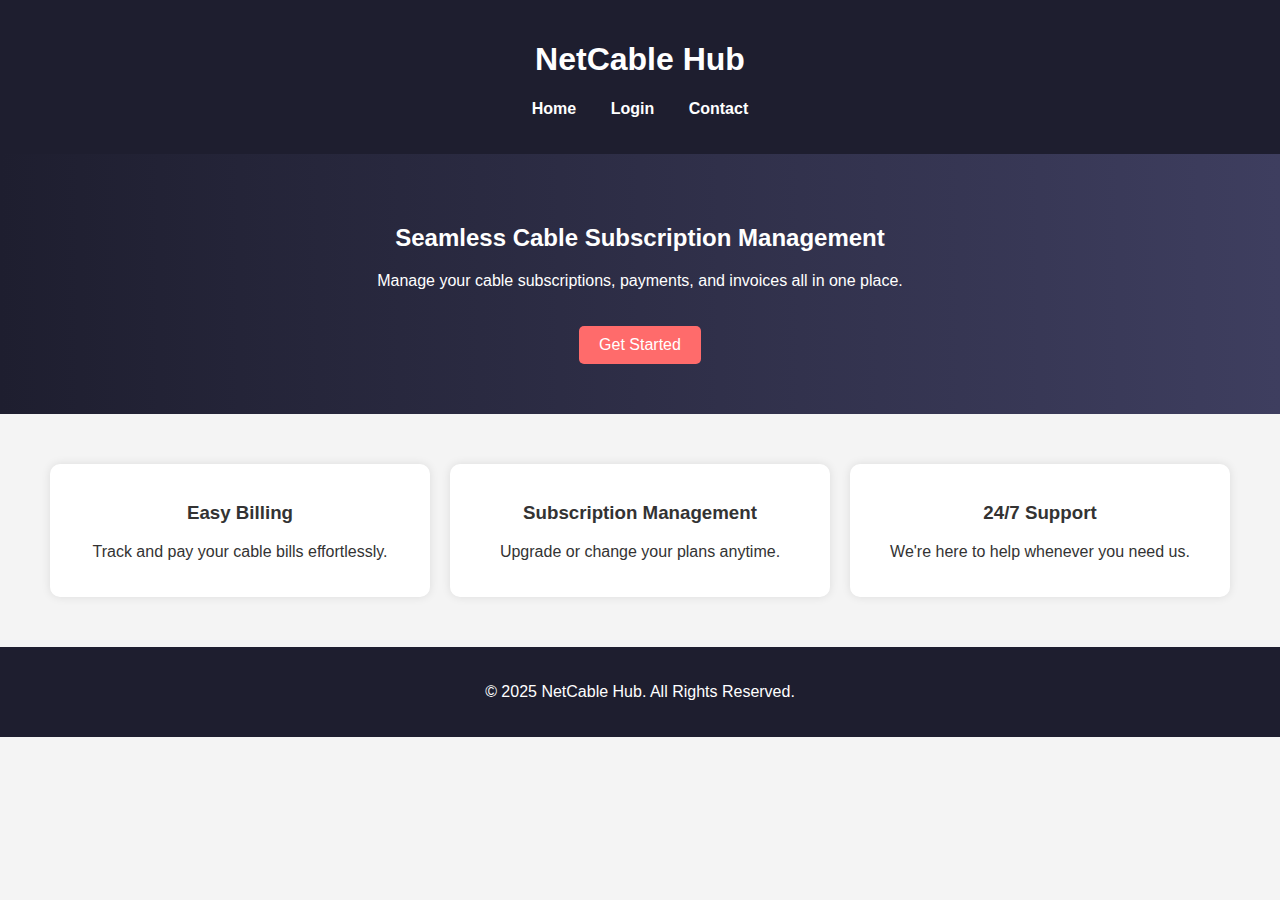
<file: codes/index.html>
<!DOCTYPE html>
<html lang="en">
<head>
    <meta charset="UTF-8">
    <meta name="viewport" content="width=device-width, initial-scale=1.0">
    <title>NetCable Hub</title>
    <link rel="stylesheet" href="style.css">
    <link rel="stylesheet" href="login.html">
    
</head>
<body>
    <header>
        <h1>NetCable Hub</h1>
        <nav>
            <ul>
                <li><a href="index.html">Home</a></li>
                <li><a href="login.html">Login</a></li>
                <li><a href="contact.html">Contact</a></li>
            </ul>
        </nav>
    </header>
    
    <section class="hero">
        <h2>Seamless Cable Subscription Management</h2>
        <p>Manage your cable subscriptions, payments, and invoices all in one place.</p>
        <a href="signup.html" class="cta-button">Get Started</a>
    </section>
    
    <section class="features">
        <div class="feature">
            <h3>Easy Billing</h3>
            <p>Track and pay your cable bills effortlessly.</p>
        </div>
        <div class="feature">
            <h3>Subscription Management</h3>
            <p>Upgrade or change your plans anytime.</p>
        </div>
        <div class="feature">
            <h3>24/7 Support</h3>
            <p>We're here to help whenever you need us.</p>
        </div>
    </section>
    
    <footer>
        <p>&copy; 2025 NetCable Hub. All Rights Reserved.</p>
    </footer>
</body>
</html>
</file>
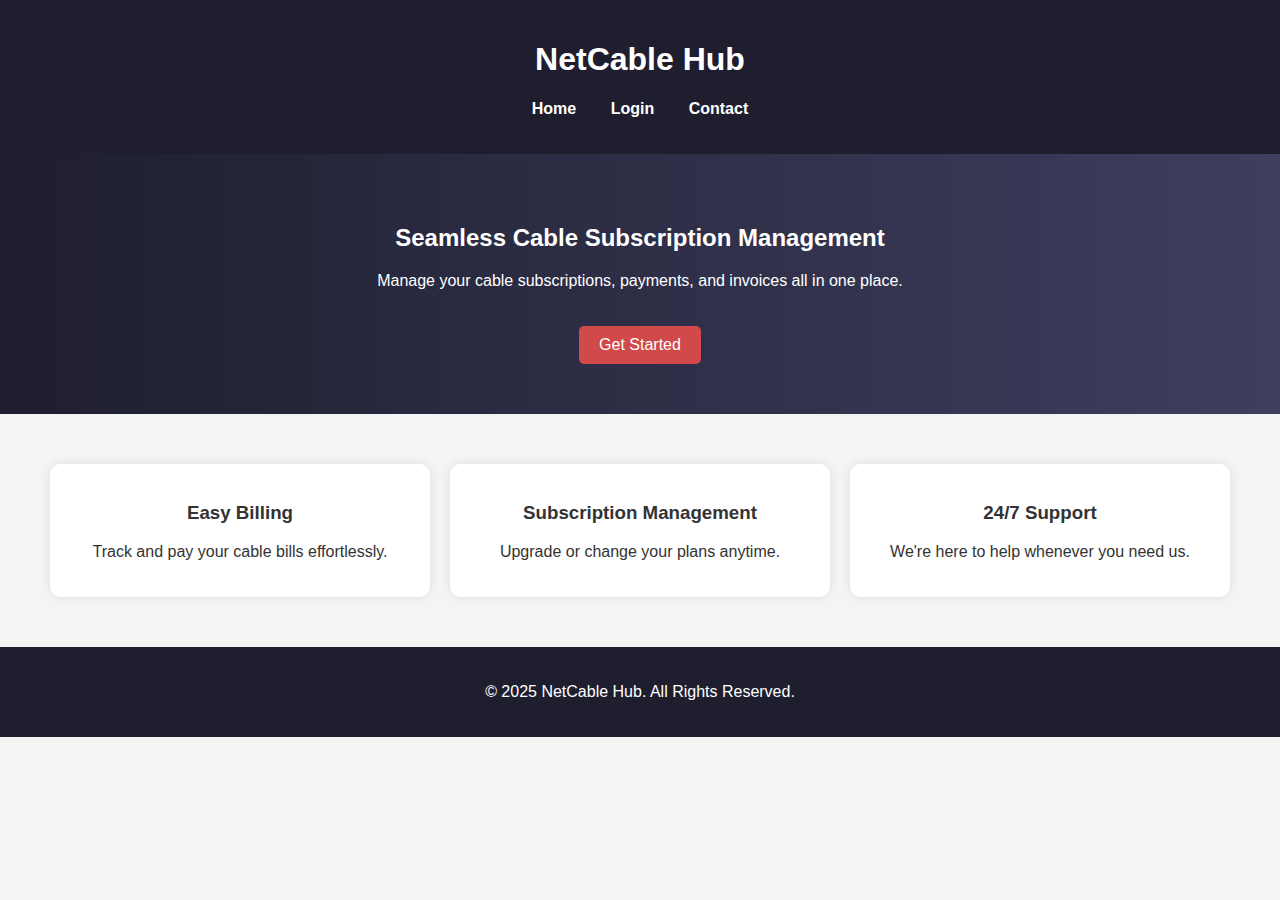
<file: templates/index.html>
<!DOCTYPE html>
<html lang="en">

<head>
    <meta charset="UTF-8">
    <meta name="viewport" content="width=device-width, initial-scale=1.0">
    <title>NetCable Hub</title>
    <link rel="stylesheet" href="style.css">



</head>

<body>
    <header>
        <h1>NetCable Hub</h1>
        <nav>
            <ul>
                <li><a href="index.html">Home</a></li>
                <li><a href="login.html">Login</a></li>
                <li><a href="contact.html">Contact</a></li>
            </ul>
        </nav>
    </header>

    <section class="hero">
        <h2>Seamless Cable Subscription Management</h2>
        <p>Manage your cable subscriptions, payments, and invoices all in one place.</p>
        <a href="signup.html" class="cta-button">Get Started</a>
    </section>

    <section class="features">
        <div class="feature">
            <h3>Easy Billing</h3>
            <p>Track and pay your cable bills effortlessly.</p>
        </div>
        <div class="feature">
            <h3>Subscription Management</h3>
            <p>Upgrade or change your plans anytime.</p>
        </div>
        <div class="feature">
            <h3>24/7 Support</h3>
            <p>We're here to help whenever you need us.</p>
        </div>
    </section>

    <footer>
        <p>&copy; 2025 NetCable Hub. All Rights Reserved.</p>
    </footer>
</body>

</html>
</file>
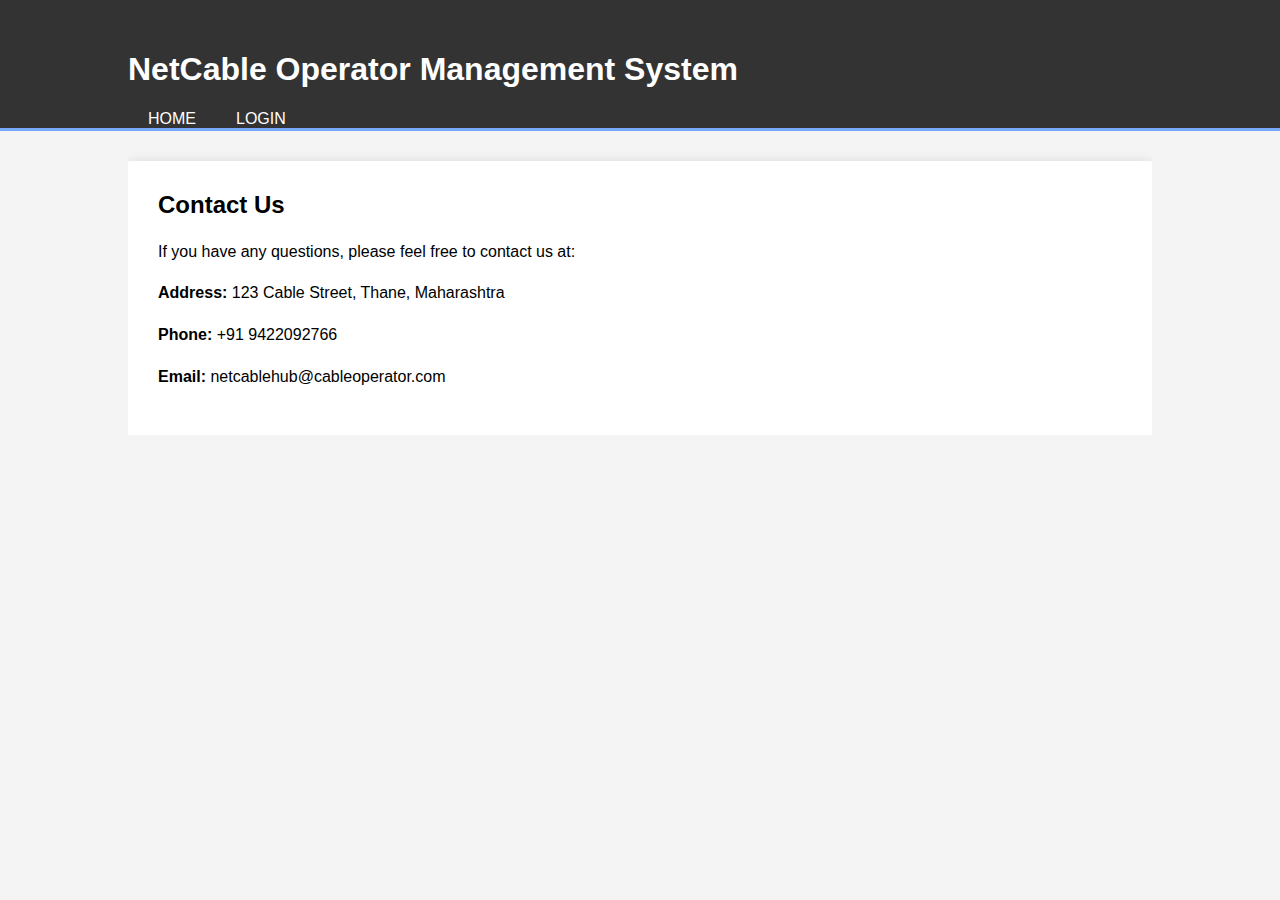
<file: codes/contact.html>
<!DOCTYPE html>
<html lang="en">
<head>
    <meta charset="UTF-8">
    <meta name="viewport" content="width=device-width, initial-scale=1.0">
    <title>Contact Us - Netcable Hub </title>
    <style>
        body {
            font-family: Arial, sans-serif;
            margin: 0;
            padding: 0;
            background-color: #f4f4f4;
        }
        .container {
            width: 80%;
            margin: auto;
            overflow: hidden;
        }
        header {
            background: #333;
            color: #fff;
            padding-top: 30px;
            min-height: 70px;
            border-bottom: #77aaff 3px solid;
        }
        header a {
            color: #fff;
            text-decoration: none;
            text-transform: uppercase;
            font-size: 16px;
        }
        header ul {
            padding: 0;
            list-style: none;
        }
        header li {
            float: left;
            display: inline;
            padding: 0 20px 0 20px;
        }
        .contact-info {
            background: #fff;
            padding: 30px;
            margin-top: 30px;
            box-shadow: 0 0 10px rgba(0,0,0,0.1);
        }
        .contact-info h2 {
            margin-top: 0;
        }
        .contact-info p {
            line-height: 1.6;
        }
    </style>
</head>
<body>
    <header>
        <div class="container">
            <h1>NetCable Operator Management System</h1>
            <nav>
                <ul>
                    <li><a href="index.html">Home</a></li>
                    <li><a href="login.html">Login</a></li>
                </ul>
            </nav>
        </div>
    </header>
    <div class="container">
        <div class="contact-info">
            <h2>Contact Us</h2>
            <p>If you have any questions, please feel free to contact us at:</p>
            <p><strong>Address:</strong> 123 Cable Street, Thane, Maharashtra</p>
            <p><strong>Phone:</strong> +91 9422092766</p>
            <p><strong>Email:</strong> netcablehub@cableoperator.com</p>
        </div>
    </div>
</body>
</html></div></html>
</file>
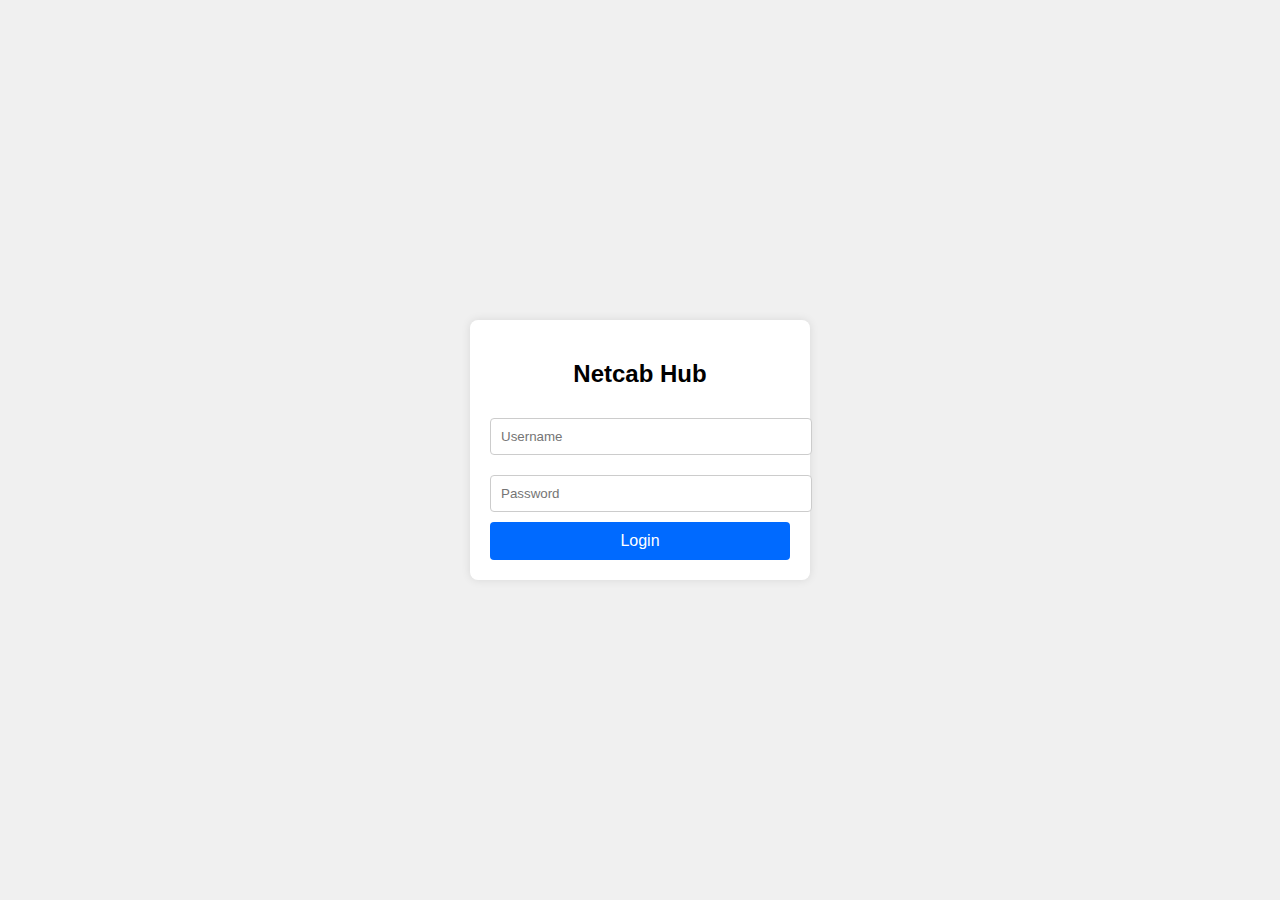
<file: codes/login.html>
<!DOCTYPE html>
<html lang="en">
<head>
    <meta charset="UTF-8">
    <meta name="viewport" content="width=device-width, initial-scale=1.0">
    <title>Login</title>
    <style>
        body {
            font-family: Arial, sans-serif;
            background-color: #f0f0f0;
            display: flex;
            justify-content: center;
            align-items: center;
            height: 100vh;
            margin: 0;
        }
        .login-container {
            background-color: #fff;
            padding: 20px;
            border-radius: 8px;
            box-shadow: 0 0 10px rgba(0, 0, 0, 0.1);
            width: 300px;
        }
        .login-container h2 {
            margin-bottom: 20px;
            text-align: center;
        }
        .login-container input[type="text"],
        .login-container input[type="password"] {
            width: 100%;
            padding: 10px;
            margin: 10px 0;
            border: 1px solid #ccc;
            border-radius: 4px;
        }
        .login-container button {
            width: 100%;
            padding: 10px;
            background-color: #006aff;
            border: none;
            border-radius: 4px;
            color: #fff;
            font-size: 16px;
            cursor: pointer;
        }
        .login-container button:hover {
            background-color: #57ca8d;
        }
    </style>
</head>
<body>
    <div class="login-container">
        <h2>Netcab Hub</h2>
        <form action="/login" method="post">
            <input type="text" name="username" placeholder="Username" required>
            <input type="password" name="password" placeholder="Password" required>
            <button type="submit">Login</button>
        </form>
    </div>
</body>
</html></form></div>
</file>
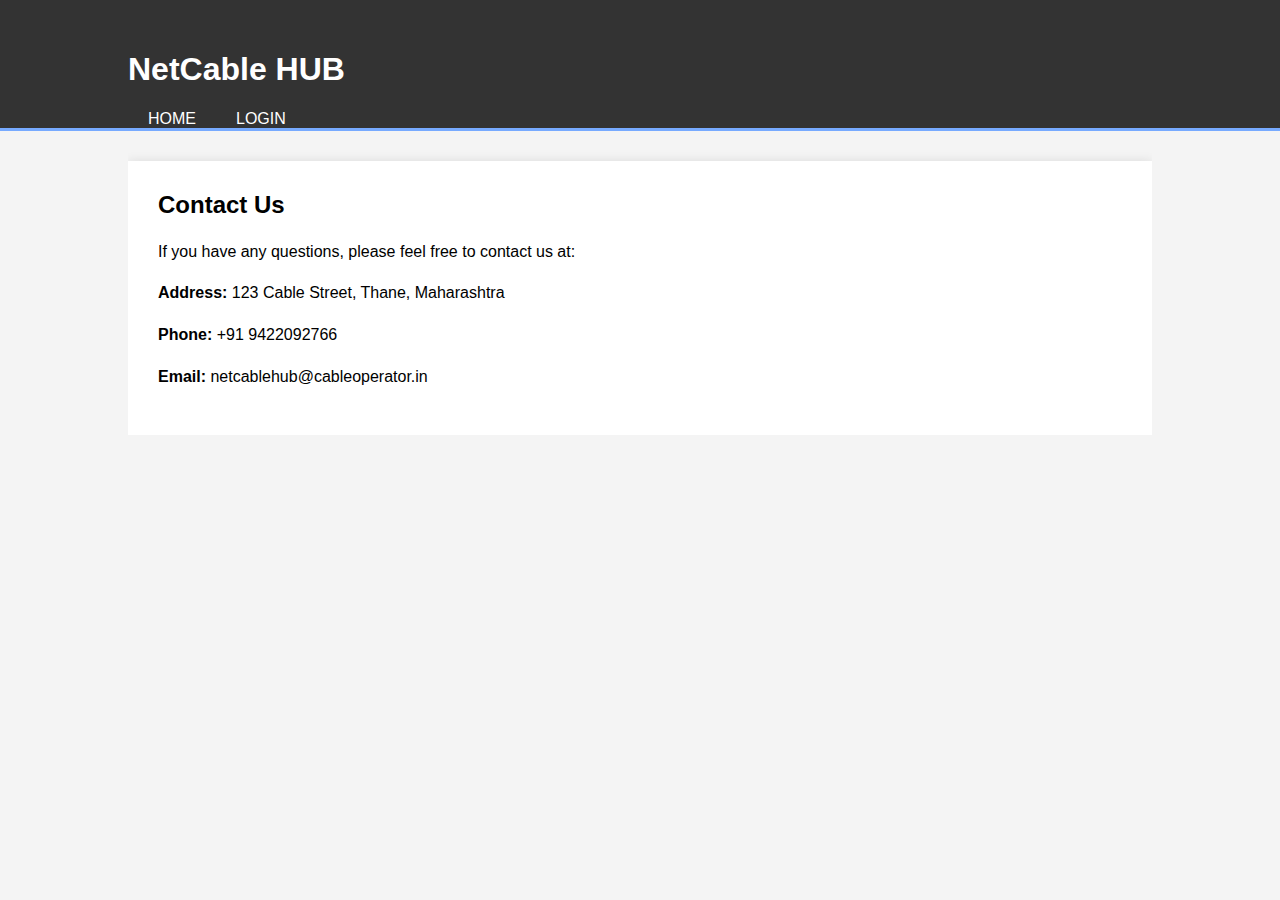
<file: templates/contact.html>
<!DOCTYPE html>
<html lang="en">
<head>
    <meta charset="UTF-8">
    <meta name="viewport" content="width=device-width, initial-scale=1.0">
    <title>Contact Us - Netcable Hub </title>
    <style>
        body {
            font-family: Arial, sans-serif;
            margin: 0;
            padding: 0;
            background-color: #f4f4f4;
        }
        .container {
            width: 80%;
            margin: auto;
            overflow: hidden;
        }
        header {
            background: #333;
            color: #fff;
            padding-top: 30px;
            min-height: 70px;
            border-bottom: #77aaff 3px solid;
        }
        header a {
            color: #fff;
            text-decoration: none;
            text-transform: uppercase;
            font-size: 16px;
        }
        header ul {
            padding: 0;
            list-style: none;
        }
        header li {
            float: left;
            display: inline;
            padding: 0 20px 0 20px;
        }
        .contact-info {
            background: #fff;
            padding: 30px;
            margin-top: 30px;
            box-shadow: 0 0 10px rgba(0,0,0,0.1);
        }
        .contact-info h2 {
            margin-top: 0;
        }
        .contact-info p {
            line-height: 1.6;
        }
    </style>
</head>
<body>
    <header>
        <div class="container">
            <h1>NetCable HUB</h1>
            <nav>
                <ul>
                    <li><a href="index.html">Home</a></li>
                    <li><a href="login.html">Login</a></li>
                </ul>
            </nav>
        </div>
    </header>
    <div class="container">
        <div class="contact-info">
            <h2>Contact Us</h2>
            <p>If you have any questions, please feel free to contact us at:</p>
            <p><strong>Address:</strong> 123 Cable Street, Thane, Maharashtra</p>
            <p><strong>Phone:</strong> +91 9422092766</p>
            <p><strong>Email:</strong> netcablehub@cableoperator.in</p>
        </div>
    </div>
</body>
</html></div></html>
</file>
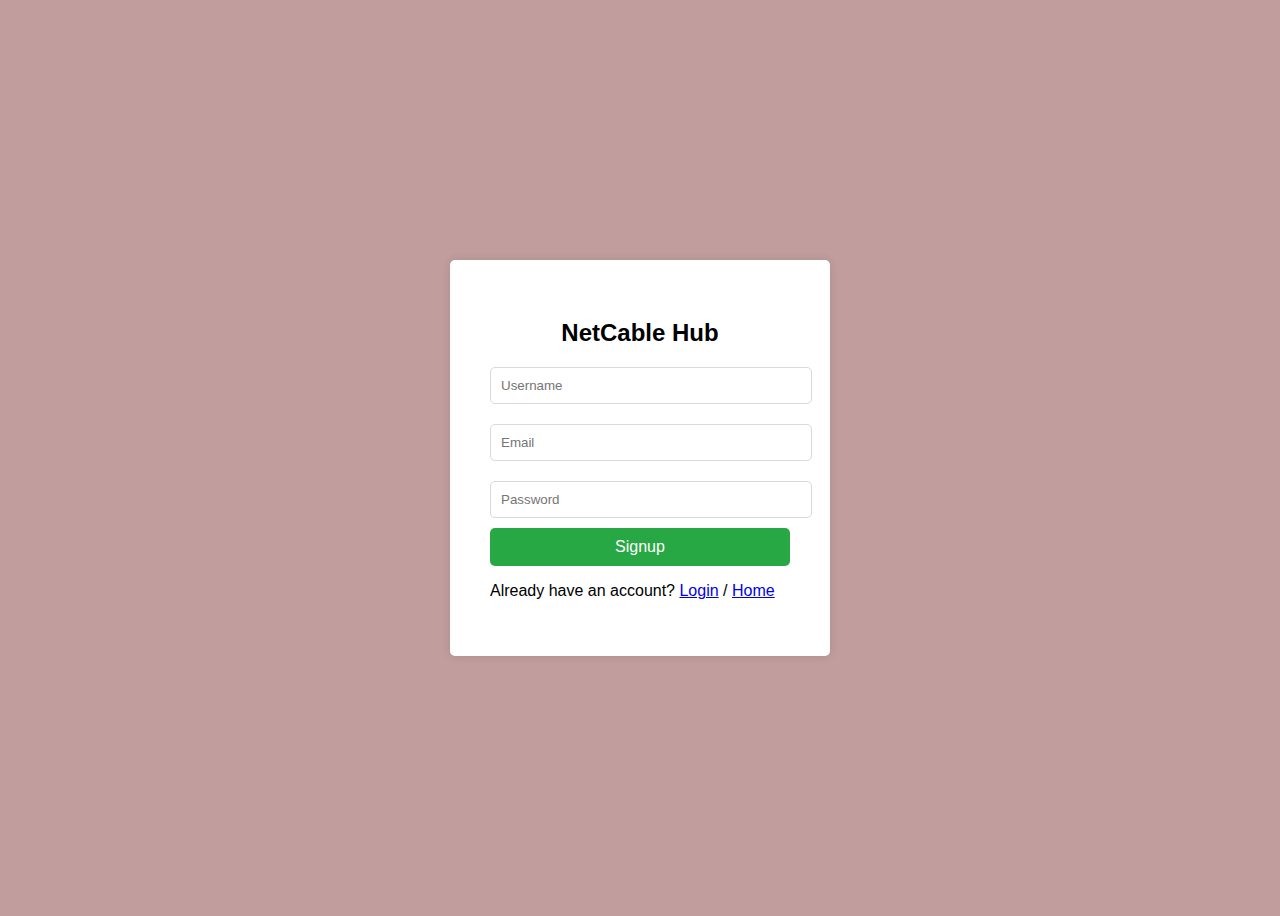
<file: templates/dasboard.html>
<!DOCTYPE html>
<html lang="en">

<head>
    <meta charset="UTF-8">
    <meta name="viewport" content="width=device-width, initial-scale=1.0">
    <title>NetCable Hub - Dashboard</title>
    <link rel="stylesheet" href="style.css">
    <script src="script.js"></script>
    <style>
        * {
            margin: 0;
            padding: 0;
            box-sizing: border-box;
            font-family: Arial, sans-serif;
        }

        .container {
            display: flex;
            height: 100vh;
        }

        .sidebar {
            width: 250px;
            background: #1e3a8a;
            color: white;
            padding: 20px;
        }

        .logo {
            font-size: 1.5em;
            font-weight: bold;
            margin-bottom: 20px;
        }

        .menu li {
            list-style: none;
            padding: 10px;
            cursor: pointer;
        }

        .menu li:hover {
            background: #374ea2;
        }

        .dashboard {
            flex: 1;
            padding: 20px;
            background: #f4f4f4;
        }

        .banner {
            background: #ffcc00;
            padding: 15px;
            text-align: center;
            font-weight: bold;
        }

        .alert {
            background: #ff5733;
            color: white;
            padding: 10px;
            text-align: center;
            margin: 10px 0;
        }

        .cards {
            display: grid;
            grid-template-columns: repeat(auto-fit, minmax(250px, 1fr));
            gap: 20px;
            margin-top: 20px;
        }

        .card {
            background: white;
            padding: 20px;
            border-radius: 10px;
            box-shadow: 0 0 10px rgba(0, 0, 0, 0.1);
        }
    </style>
</head>

<body>
    <div class="container">
        <!-- Sidebar -->
        <aside class="sidebar">
            <div class="logo">NetCable Hub</div>
            <ul class="menu">
                <li>🏠 Dashboard</li>
                <li>📜 Bills</li>
                <li>💳 Payments</li>
                <li>📊 Data Usage</li>
                <li>📦 Plans</li>
                <li>🎁 Offers</li>
                <li>🔗 Referral</li>
                <li>🛠 Help</li>
                <li>⚡ Speed Test</li>
            </ul>
        </aside>

        <!-- Main Content -->
        <main class="dashboard">
            <header class="banner">
                <p>Exclusive Offer: Pay for 6 months, get 15 days FREE!</p>
            </header>

            <section class="content">
                <div class="alert">No Pack due for renewal.</div>
                <div class="cards">
                    <div class="card">
                        <h3>Current Plan</h3>
                        <p>DOCSIS_RTN_WINBACK_25 MBPS</p>
                        <p>Expiry: 18-Mar-2025</p>
                        <p>₹ 525.1 (Monthly)</p>
                    </div>
                    <div class="card">
                        <h3>Last Payment</h3>
                        <p>Amount: ₹ 525.10</p>
                        <p>Date: 19-Feb-2025</p>
                        <p>Receipt: R-105288164</p>
                    </div>
                    <div class="card">
                        <h3>Current Bill</h3>
                        <p>No Current Bill</p>
                    </div>
                    <div class="card">
                        <h3>Service Request</h3>
                        <p>Status: Open / Closed</p>
                    </div>
                </div>
            </section>
        </main>
    </div>
</body>

</html>
</file>
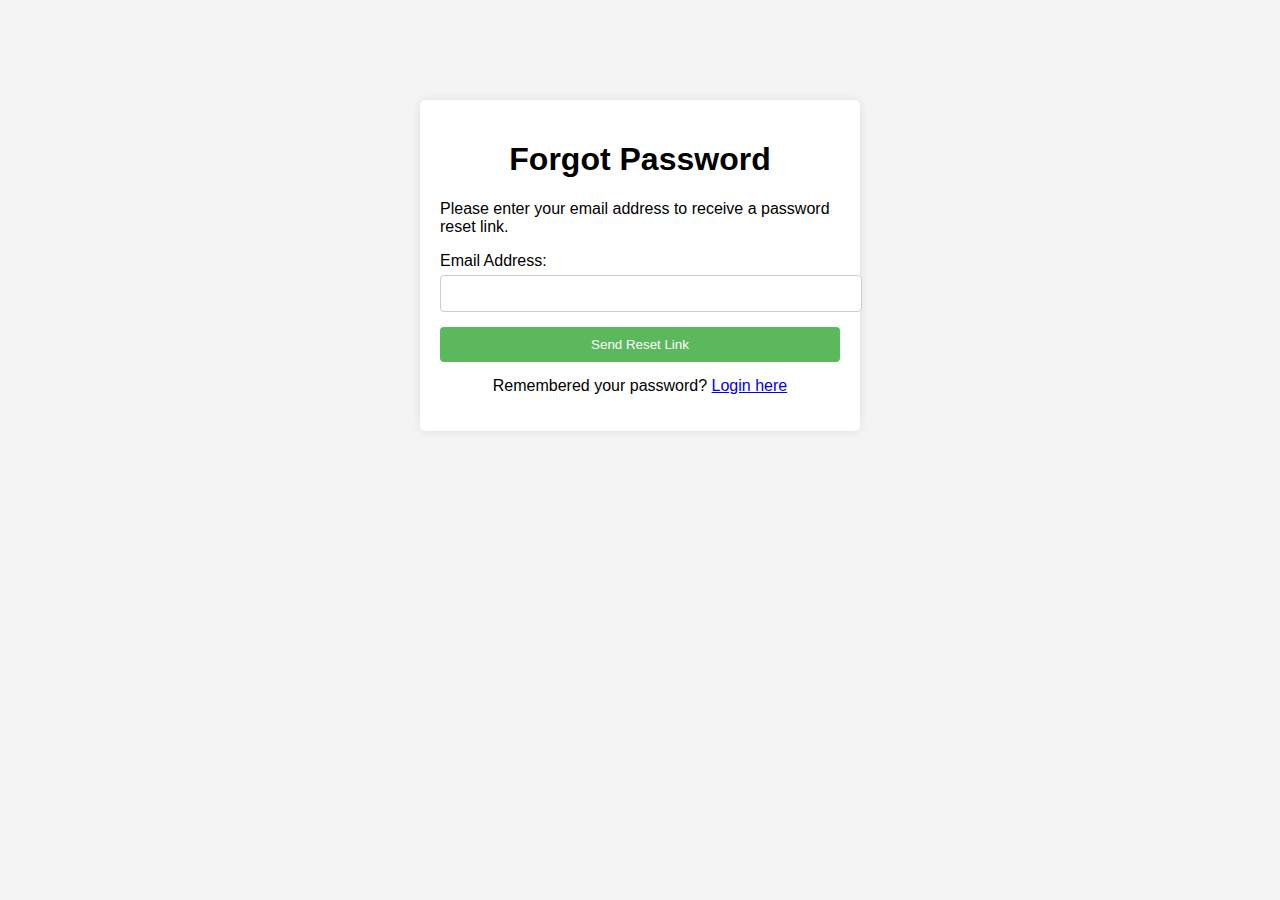
<file: templates/forgotpass.html>
<!DOCTYPE html>
<html lang="en">
<head>
    <meta charset="UTF-8">
    <meta name="viewport" content="width=device-width, initial-scale=1.0">
    <title>Forgot Password</title>
    <style>
        body {
            font-family: Arial, sans-serif;
            background-color: #f4f4f4;
            margin: 0;
            padding: 0;
        }

        .container {
            max-width: 400px;
            margin: 100px auto;
            padding: 20px;
            background: white;
            border-radius: 5px;
            box-shadow: 0 0 10px rgba(0, 0, 0, 0.1);
        }

        h1 {
            text-align: center;
        }

        .form-group {
            margin-bottom: 15px;
        }

        label {
            display: block;
            margin-bottom: 5px;
        }

        input[type="email"] {
            width: 100%;
            padding: 10px;
            border: 1px solid #ccc;
            border-radius: 4px;
        }

        button {
            width: 100%;
            padding: 10px;
            background-color: #5cb85c;
            color: white;
            border: none;
            border-radius: 4px;
            cursor: pointer;
        }

        button:hover {
            background-color: #4cae4c;
        }

        .message {
            text-align: center;
            margin-top: 15px;
        }
    </style>
</head>
<body>
    <div class="container">
        <h1>Forgot Password</h1>
        <p>Please enter your email address to receive a password reset link.</p>
        <form id="forgot-password-form" action="/send-reset-link" method="POST">
            <div class="form-group">
                <label for="email">Email Address:</label>
                <input type="email" id="email" name="email" required>
            </div>
            <button type="submit">Send Reset Link</button>
        </form>
        <p class="message">Remembered your password? <a href="login.html">Login here</a></p>
    </div>
</body>
</html>
</file>
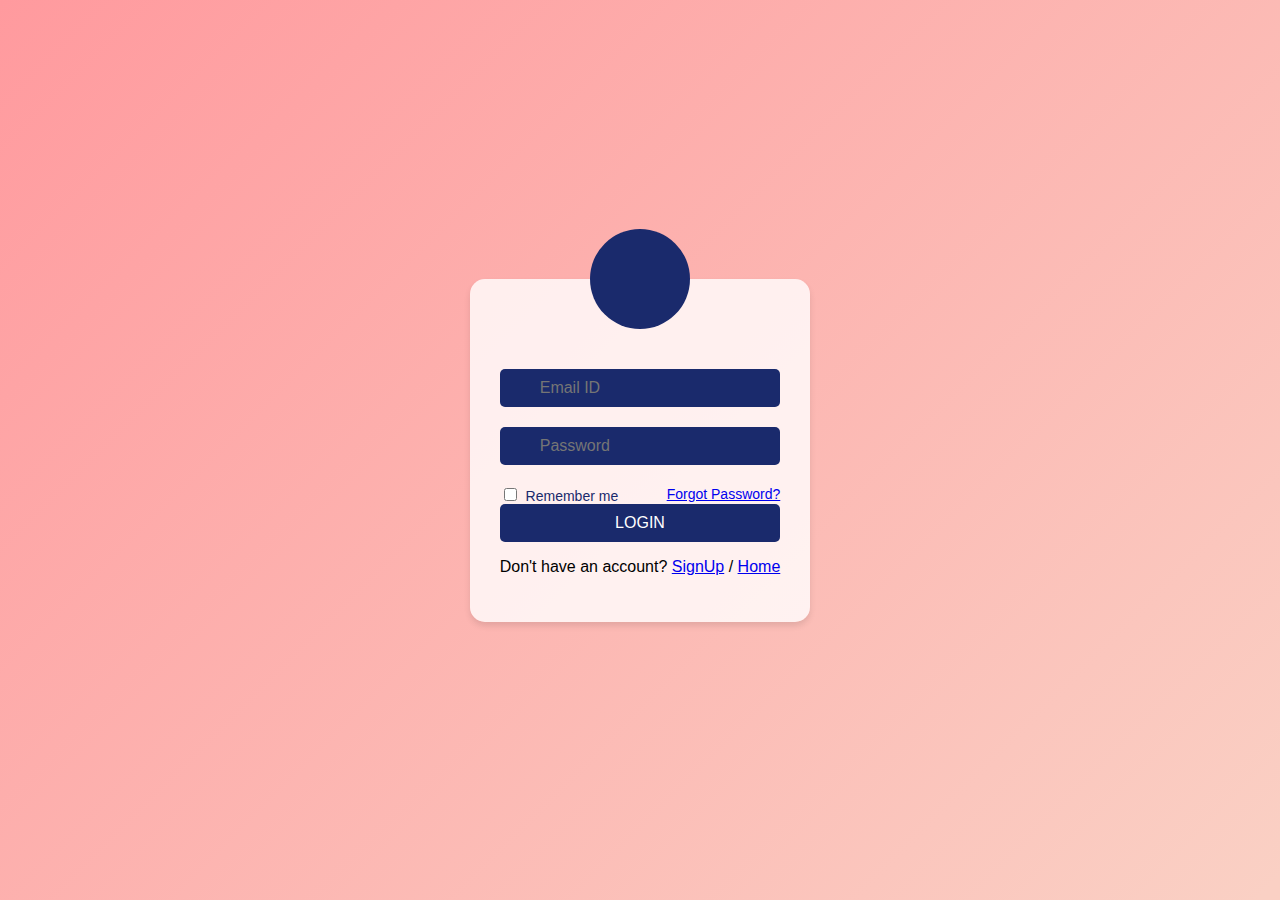
<file: templates/login.html>
<html>

<head>
    <title>Login </title>
    <style>
        body {
            display: flex;
            justify-content: center;
            align-items: center;
            height: 100vh;
            margin: 0;
            font-family: Arial, sans-serif;
            background: linear-gradient(135deg, #ff9a9e 0%, #fad0c4 99%, #fad0c4 100%);
        }

        .login-container {
            background: rgba(255, 255, 255, 0.8);
            border-radius: 15px;
            padding: 30px;
            box-shadow: 0 4px 6px rgba(0, 0, 0, 0.1);
            text-align: center;
            position: relative;
        }

        .login-container::before {
            content: '';
            position: absolute;
            top: -50px;
            left: 50%;
            transform: translateX(-50%);
            width: 100px;
            height: 100px;
            background: #1a2a6c;
            border-radius: 50%;
            display: flex;
            justify-content: center;
            align-items: center;
        }

        .login-container::before i {
            color: white;
            font-size: 50px;
        }

        .login-container form {
            margin-top: 60px;
        }

        .input-group {
            margin-bottom: 20px;
            position: relative;
        }

        .input-group i {
            position: absolute;
            left: 10px;
            top: 50%;
            transform: translateY(-50%);
            color: #1a2a6c;
        }

        .input-group input {
            width: 100%;
            padding: 10px 10px 10px 40px;
            border: none;
            border-radius: 5px;
            background: #1a2a6c;
            color: white;
            font-size: 16px;
        }

        .options {
            display: flex;
            justify-content: space-between;
            align-items: center;
            font-size: 14px;
            color: #1a2a6c;
        }

        .options input {
            margin-right: 5px;
        }

        .login-btn {
            display: block;
            width: 100%;
            padding: 10px;
            background: #1a2a6c;
            color: white;
            border: none;
            border-radius: 5px;
            font-size: 16px;
            cursor: pointer;
        }
    </style>
</head>

<body>
    <div class="login-container">
        <i class="fas fa-user"></i>
        <form>
            <div class="input-group">
                <i class="fas fa-envelope"></i>
                <input type="email" placeholder="Email ID">
            </div>
            <div class="input-group">
                <i class="fas fa-lock"></i>
                <input type="password" placeholder="Password">
            </div>
            <div class="options">
                <label>
                    <input type="checkbox"> Remember me
                </label>
                <a href="forgotpass.html">Forgot Password?</a>
            </div>
            <button type="submit" class="login-btn">LOGIN</button>
        </form>
        <p>Don't have an account? <a href="signup.html">SignUp</a> /
            <a href="index.html">Home</a>
        </p>
    </div>
</body>

</html>
</form>
</div>
</file>
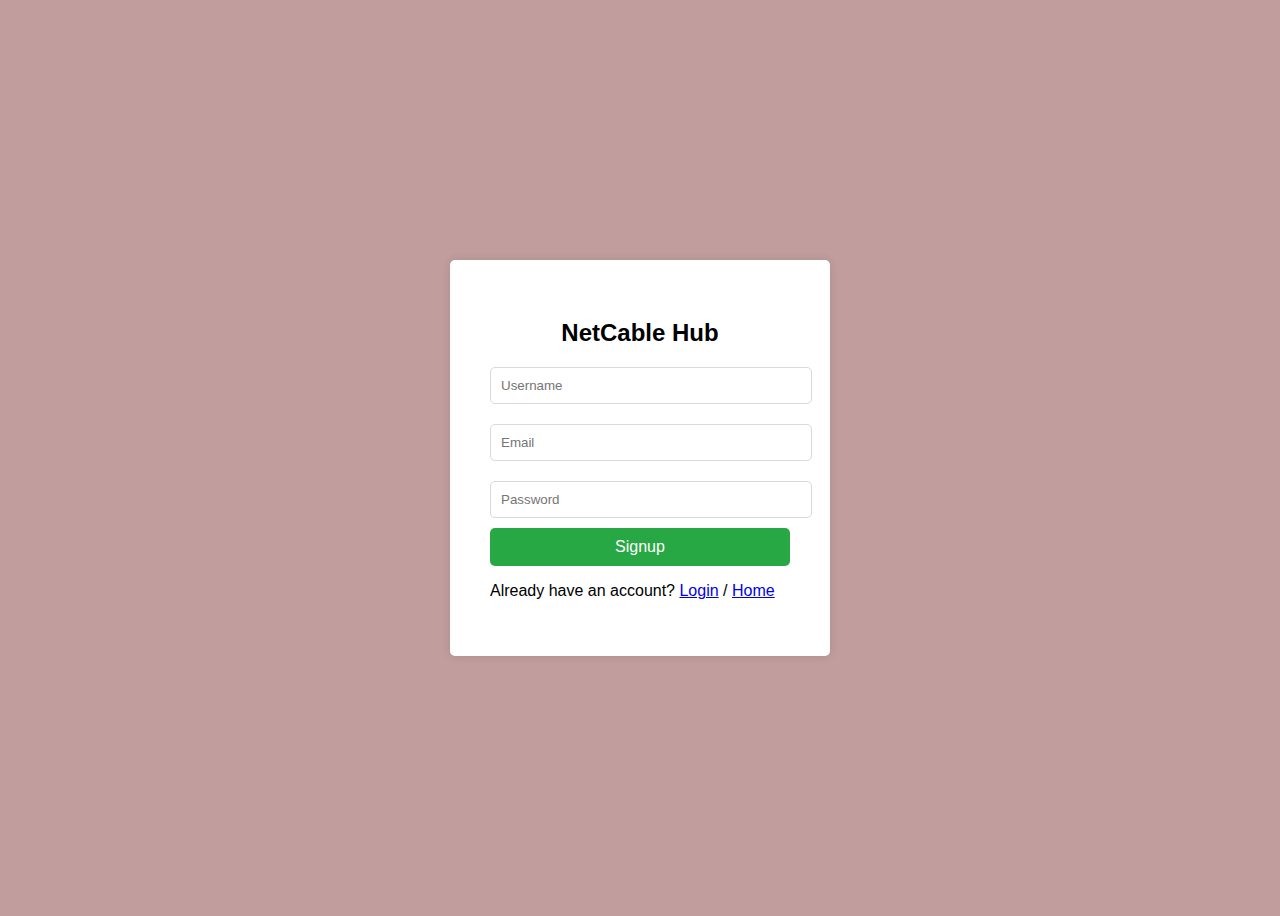
<file: templates/signup.html>
<!DOCTYPE html>
<html lang="en">

<head>
    <meta charset="UTF-8">
    <meta name="viewport" content="width=device-width, initial-scale=1.0">
    <title>Sign-up to Netcable Hub</title>
    <style>
        body {
            font-family: Arial, sans-serif;
            background-color: #c19d9d;
            display: flex;
            justify-content: center;
            align-items: center;
            height: 100vh;
        }

        .signup-container {
            background-color: #ffffff;
            padding: 40px;
            border-radius: 5px;
            box-shadow: 0 0 10px rgba(0, 0, 0, 0.1);
            width: 300px;
        }

        .signup-container h2 {
            margin-bottom: 10px;
        }

        .signup-container input {
            width: 100%;
            padding: 10px;
            margin: 10px 0;
            border: 1px solid #dad9d9;
            border-radius: 5px;
        }

        .signup-container button {
            width: 100%;
            padding: 10px;
            background-color: #28a745;
            border: none;
            border-radius: 5px;
            color: #fefefe;
            font-size: 16px;
        }

        .signup-container button:hover {
            background-color: #39bce8;
        }
    </style>
</head>

<body>
    <div class="signup-container">
        <h2 align="center">NetCable Hub</h2>
        <form action="/submit_signup" method="post">
            <input type="text" name="username" placeholder="Username" required>
            <input type="email" name="email" placeholder="Email" required>
            <input type="password" name="password" placeholder="Password" required>
            <button type="submit">Signup</button>
        </form>
        <form>
            <p>Already have an account? <a href="login.html">Login</a> /
                <a href="index.html">Home</a>
            </p>
        </form>
    </div>
</body>

</html>

</html>
</file>
<file: codes/style.css>
body {
  font-family: Arial, sans-serif;
  margin: 0;
  padding: 0;
  background-color: #f4f4f4;
  color: #333;
}
header {
  background: #1e1e2f;
  color: #fff;
  padding: 20px;
  text-align: center;
}
nav ul {
  list-style: none;
  padding: 0;
}
nav ul li {
  display: inline;
  margin: 0 15px;
}
nav ul li a {
  color: #fff;
  text-decoration: none;
  font-weight: bold;
}
.hero {
  text-align: center;
  padding: 50px;
  background: linear-gradient(to right, #1e1e2f, #3e3e5f);
  color: #fff;
}
.cta-button {
  display: inline-block;
  background: #ff6b6b;
  color: #fff;
  padding: 10px 20px;
  text-decoration: none;
  border-radius: 5px;
  margin-top: 20px;
}
.features {
  display: flex;
  justify-content: center;
  padding: 40px;
}
.feature {
  background: #fff;
  padding: 20px;
  margin: 10px;
  border-radius: 10px;
  box-shadow: 0 0 10px rgba(0, 0, 0, 0.1);
  flex: 1;
  text-align: center;
}
footer {
  text-align: center;
  padding: 20px;
  background: #1e1e2f;
  color: #fff;
}
</file>
<file: templates/style.css>
body {
  font-family: Arial, sans-serif;
  margin: 0;
  padding: 0;
  background-color: #f4f4f4;
  color: #333;
}

header {
  background: #1e1e2f;
  color: #fff;
  padding: 20px;
  text-align: center;
}

nav ul {
  list-style: none;
  padding: 0;
}

nav ul li {
  display: inline;
  margin: 0 15px;
}

nav ul li a {
  color: #fff;
  text-decoration: none;
  font-weight: bold;
}

.hero {
  text-align: center;
  padding: 50px;
  background: linear-gradient(to right, #1e1e2f, #3e3e5f);
  color: #fff;
}

.cta-button {
  display: inline-block;
  background: #d24949;
  color: #fff;
  padding: 10px 20px;
  text-decoration: none;
  border-radius: 5px;
  margin-top: 20px;
}

.features {
  display: flex;
  justify-content: center;
  padding: 40px;
}

.feature {
  background: #fff;
  padding: 20px;
  margin: 10px;
  border-radius: 10px;
  box-shadow: 0 0 10px rgba(0, 0, 0, 0.1);
  flex: 1;
  text-align: center;
}

footer {
  text-align: center;
  padding: 20px;
  background: #1e1e2f;
  color: #fff;
}
</file>
